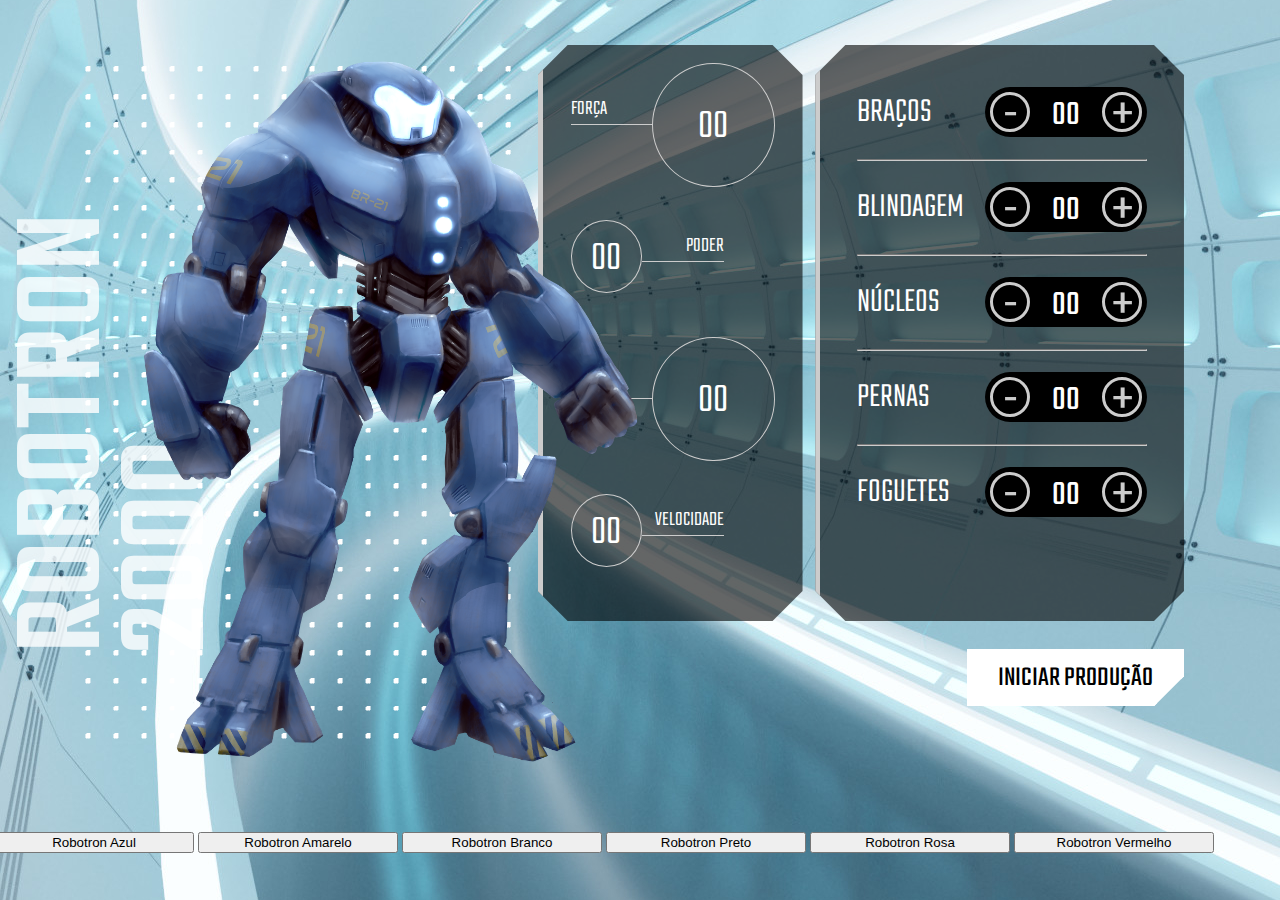
<file: index.html>
<!DOCTYPE html>
<html lang="en">
<head>
    <meta charset="UTF-8">
    <meta http-equiv="X-UA-Compatible" content="IE=edge">
    <meta name="viewport" content="width=device-width, initial-scale=1.0">
    <link rel="shortcut icon" type="image/jpg" href="img/favicon.ico"/>
    <title>Robotron 2000</title>

    <link rel="stylesheet" href="css/style.css">
    <link rel="preconnect" href="https://fonts.googleapis.com">
    <link rel="preconnect" href="https://fonts.gstatic.com" crossorigin>
    <link href="https://fonts.googleapis.com/css2?family=Teko:wght@300;500&display=swap" rel="stylesheet"> 
</head>
<body>
    <main>
        <section class="robotron">
            <img class="robo" src="img/Robotron 2000 - Azul.png" alt="Robotron" id="robotron">
            <figcaption class="titulo">ROBOTRON <br>2000</figcaption>
        </section>

        <section class="box estatisticas">
            <div class="estatistica">
                <p class="estatistica-titulo">Força</p>
                <div class="estatistica-valor">
                    <p class="estatistica-numero" data-estatistica="forca">00</p>
                </div>
            </div>
            <div class="estatistica">
                <p class="estatistica-titulo">Poder</p>
                <div class="estatistica-valor">
                    <p class="estatistica-numero" data-estatistica="poder">00</p>
                </div>
            </div>
            <div class="estatistica">
                <p class="estatistica-titulo">Energia</p>
                <div class="estatistica-valor">
                    <p class="estatistica-numero" data-estatistica="energia">00</p>
                </div>
            </div>
            <div class="estatistica">
                <p class="estatistica-titulo">Velocidade</p>
                <div class="estatistica-valor">
                    <p class="estatistica-numero" data-estatistica="velocidade">00</p>
                </div>
            </div>
        </section>

        <section class="equipamentos">
            <form action="" class="montador">
                <div class="box montador-conteudo">
                    <div class="peca">
                        <label for="" class="peca-titulo">Braços</label>
                        <div class="controle">
                            <buttom class="controle-ajuste" data-controle="-" data-peca="bracos">-</buttom>
                            <input type="text" class="controle-contador" value="00" data-contador>
                            <buttom class="controle-ajuste" data-controle="+" data-peca="bracos">+</buttom>
                        </div>
                    </div>
                    <hr class="linha">
                    <div class="peca">
                        <label for="" class="peca-titulo">Blindagem</label>
                        <div class="controle">
                            <buttom class="controle-ajuste" data-controle="-" data-peca="blindagem">-</buttom>
                            <input type="text" class="controle-contador" value="00" data-contador>
                            <buttom class="controle-ajuste" data-controle="+" data-peca="blindagem">+</buttom>
                        </div>
                    </div>
                    <hr class="linha">
                    <div class="peca">
                        <label for="" class="peca-titulo">Núcleos</label>
                        <div class="controle">
                            <buttom class="controle-ajuste" data-controle="-" data-peca="nucleos">-</buttom>
                            <input type="text" class="controle-contador" value="00" data-contador>
                            <buttom class="controle-ajuste" data-controle="+" data-peca="nucleos">+</buttom>
                        </div>
                    </div>
                    <hr class="linha">
                    <div class="peca">
                        <label for="" class="peca-titulo">Pernas</label>
                        <div class="controle">
                            <buttom class="controle-ajuste" data-controle="-" data-peca="pernas">-</buttom>
                            <input type="text" class="controle-contador" value="00" data-contador>
                            <buttom class="controle-ajuste" data-controle="+" data-peca="pernas">+</buttom>
                        </div>
                    </div>
                    <hr class="linha">
                    <div class="peca">
                        <label for="" class="peca-titulo">Foguetes</label>
                        <div class="controle">
                            <buttom class="controle-ajuste" data-controle="-" data-peca="foguetes">-</buttom>
                            <input type="text" class="controle-contador" value="00" data-contador>
                            <buttom class="controle-ajuste" data-controle="+" data-peca="foguetes">+</buttom>
                        </div>
                    </div>
                </div>
                <input type="submit" value="Iniciar produção" class="producao" id="producao">
            </form>
        </section>

        <section class="cores">
            <section class="botoes">
                <button class="alterar" alterar onclick="trocaImagem('Azul')">Robotron Azul</button>
                <button class="alterar" alterar onclick="trocaImagem('Amarelo')">Robotron Amarelo</button>
                <button class="alterar" alterar onclick="trocaImagem('Branco')">Robotron Branco</button>
                <button class="alterar" alterar onclick="trocaImagem('Preto')">Robotron Preto</button>
                <button class="alterar" alterar onclick="trocaImagem('Rosa')">Robotron Rosa</button>
                <button class="alterar" alterar onclick="trocaImagem('Vermelho')">Robotron Vermelho</button>
            </section>
        </section>

    </main>
    <script src="./js/main.js"></script>
</body>
</html>
</file>
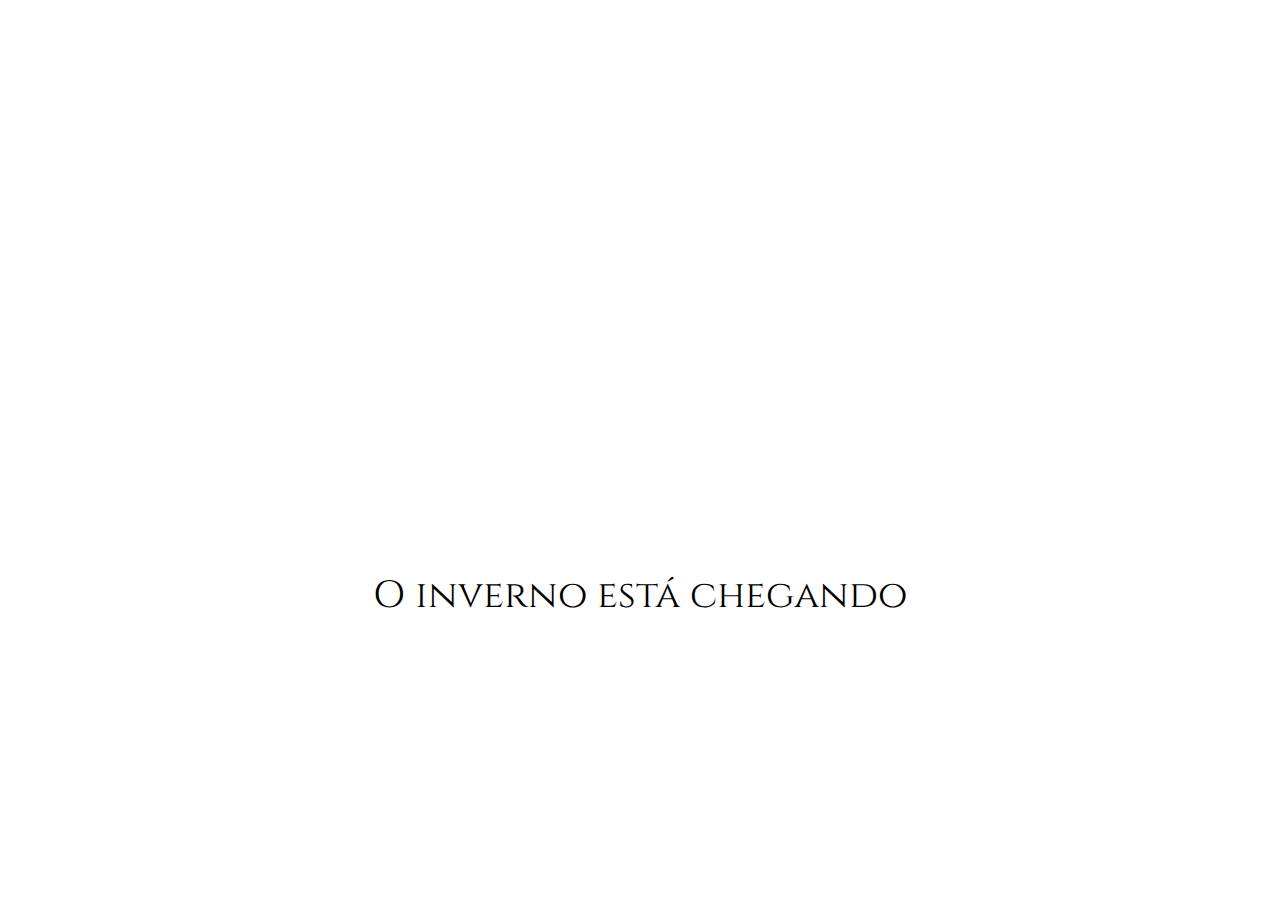
<file: exercicios/index.html>
<!DOCTYPE html>
<html lang="pt-br">
<head>
    <meta charset="UTF-8">
    <meta http-equiv="X-UA-Compatible" content="IE=edge">
    <meta name="viewport" content="width=device-width, initial-scale=1.0">
    <title>Manipulando o DOM - Aula 1</title>
    <link rel="stylesheet" href="./style.css">
</head>
<body>

<!-- fonte  --> 
<link rel="preconnect" href="https://fonts.googleapis.com"> 
<link rel="preconnect" href="https://fonts.gstatic.com" crossorigin>
<link href="https://fonts.googleapis.com/css2?family=Cinzel:wght@600&display=swap" rel="stylesheet">
<!-- fonte  -->

<section class="container">
    <div class="trono"></div>
    <p id="texto">O inverno está chegando</p>
</section>

</body>
</html>
</file>
<file: css/style.css>
:root {
    --main-cinza: #CCCCCC;
    --main-branco: #FFFFFF;
    --main-preto: #000000;
}

* {
    box-sizing: border-box;
}

body {
    background: url(../img/fundo.jpg);
    background-position: center center;
    background-size: cover cover;
    padding: 0;
    margin: 0;
    font-weight: 300;
}

body, input {
    font-family: 'Teko', sans-serif;
}

main {
    width: 80vw;
    height: 80vh;
    margin: 10vh 8vw 10vh 12vw;
    display: flex;
    gap: 1vw;
}

.robotron {
    background: url(../img/estrutura.png) no-repeat;
    background-position: center center;
    margin: 0;
    flex-basis: 40%;
    position: relative;
}

.robo {
    height: 110%;
    z-index: 1;
    position: absolute;
    left: -20%;
    top: -5%;
}

.titulo {
    transform: rotate(180deg);
    font-weight: 500;
    font-size: 130px;
    position: absolute;
    bottom: 7rem;
    left: -3rem;
    line-height: 0.8;
    writing-mode: vertical-rl;
    text-orientation: mixed;
    color: rgba(255,255,255,0.8)
}

.box {
    background: rgba(0,0,0,0.6);
    clip-path: polygon(calc(100% - 30px) 0, 100% 30px, 100% calc(100% - 30px), calc(100% - 30px) 100%, 30px 100%, 0 calc(100% - 30px), 0 30px, 30px 0);
    border-left: 5px solid var(--main-cinza);
    height: 80%;
}

/****************************** Equipamentos *****/

.equipamentos {
    flex-basis: 32%;
}

.montador {
    height: 100%;;
}

.montador-conteudo {
    padding: 2em 10%;
}

.peca {
    padding: 1em 0;
}

.peca-titulo {
    color: var(--main-branco);
    text-transform: uppercase;
    font-size: 2.5em;
}

.controle {
    background: var(--main-preto);
    border-radius: 25px;
    float: right;
    display: inline-flex;
    padding: 5px;
    align-items: center;
    align-self: flex-end;
}

.controle-contador {
    width: 40px;
    height: 35px;
    background: none;
    border: 0;
    margin: 0 1rem;
    color: var(--main-branco);
    text-align: center;
    font-size: 2.5em;
    display: inline-flex;
    align-items: center;
    padding-top: 8px;
}

.controle-ajuste {
    display: inline-block;
    width: 40px;
    height: 40px;
    line-height: 44px;
    border-radius: 50%;
    color: var(--main-cinza);
    font-size: 4em;
    background: var(--main-preto);
    text-align: center;
    border: 3px solid var(--main-cinza);
    cursor: pointer;
}

.linha {
    border-color: var(--main-cinza);
}

.producao {
    margin-top: 1em;
    font-size: 2em;
    text-transform: uppercase;
    padding: 0.2em 1em;
    float: right;
    border: 3px solid var(--main-branco);
    background: var(--main-branco);
    clip-path: polygon(100% 0, 100% calc(100% - 30px), calc(100% - 30px) 100%, 0 100%, 0 0);
    cursor: pointer;
}

.producao:hover {
    background: var(--main-preto);
    color: var(--main-branco)
}



/****************************** Estatísticas *****/
.estatisticas {
    flex-basis: 23%;
    padding: 2em 2em 0;
}

.estatistica {
    color: var(--main-branco);
    display: flex;
    align-items: flex-start;
    height: 25%;
}

.estatistica-titulo {
    font-size: 1.5em;
    border-bottom: 1px solid var(--main-cinza);
    flex-basis: 40%;
    text-transform: uppercase;
    order: 1
}

.estatistica-valor {
    flex-basis: 60%;
    position: relative;
    margin: 10px 0 0;
    order: 2;
    margin: -10px 0 0;
}

.estatistica-valor::after {
    content: "";
    display: block;
    padding-bottom: 100%;
    border: 1px solid var(--main-cinza);
    border-radius: 50%;
}

.estatistica-numero {
    position: absolute;
    top: 50%;
    transform: translateY(-46%);
    width: 100%;
    line-height: 100%;
    text-align: center;
    font-size: 3em;
    margin: 0;
}

.estatistica:nth-child(2n) .estatistica-titulo {
    order: 2;
    text-align: right;
}

.estatistica:nth-child(2n) .estatistica-valor {
    order: 1;
    flex-basis: 35%;
    margin: 10px 0 0;
}

.alterar {
    margin: 2px;
    width: 200px;
}

.botoes {
   position: absolute;
   right: 5%;
   bottom: 5%;
   display: flex;
}

@media screen and (max-width: 1600px) {
    body { 
        font-size: 14px;
    }
    main {
        width: 90vw;
        height: 80vh;
        margin: 5vh auto;
    }
}

@media screen and (max-width: 1200px) {
    body { 
        font-size: 13px;
    }

    main {
        width: 96vw;
        height: 80vh;
        margin: 10vh auto;
    }
}
</file>
<file: exercicios/style.css>
* {
    margin: 0;
    padding: 0;
  }
  
  body {
    background: var(--cor-fundo);
    color: var(--cor-fonte);
    font-family: 'Cinzel', serif;
    font-size: 38px;
    user-select: none;
    transition: 2s;
  }
  
  .container {
    height: 90vh;
    width: 100%;
    display: flex;
    flex-direction: column;
    justify-content: center;
    align-items: center;
  }
  
  .trono {
    background-image: url("https://caelum-online-public.s3.amazonaws.com/1369-alura-mais-dark-mode/trono-preto.png");
    background-size: cover;
    width: 450px;
    height: 350px;
    margin-bottom: 30px;
    position: relative;
    top: 10%;
    right: 5%;
  }
</file>
